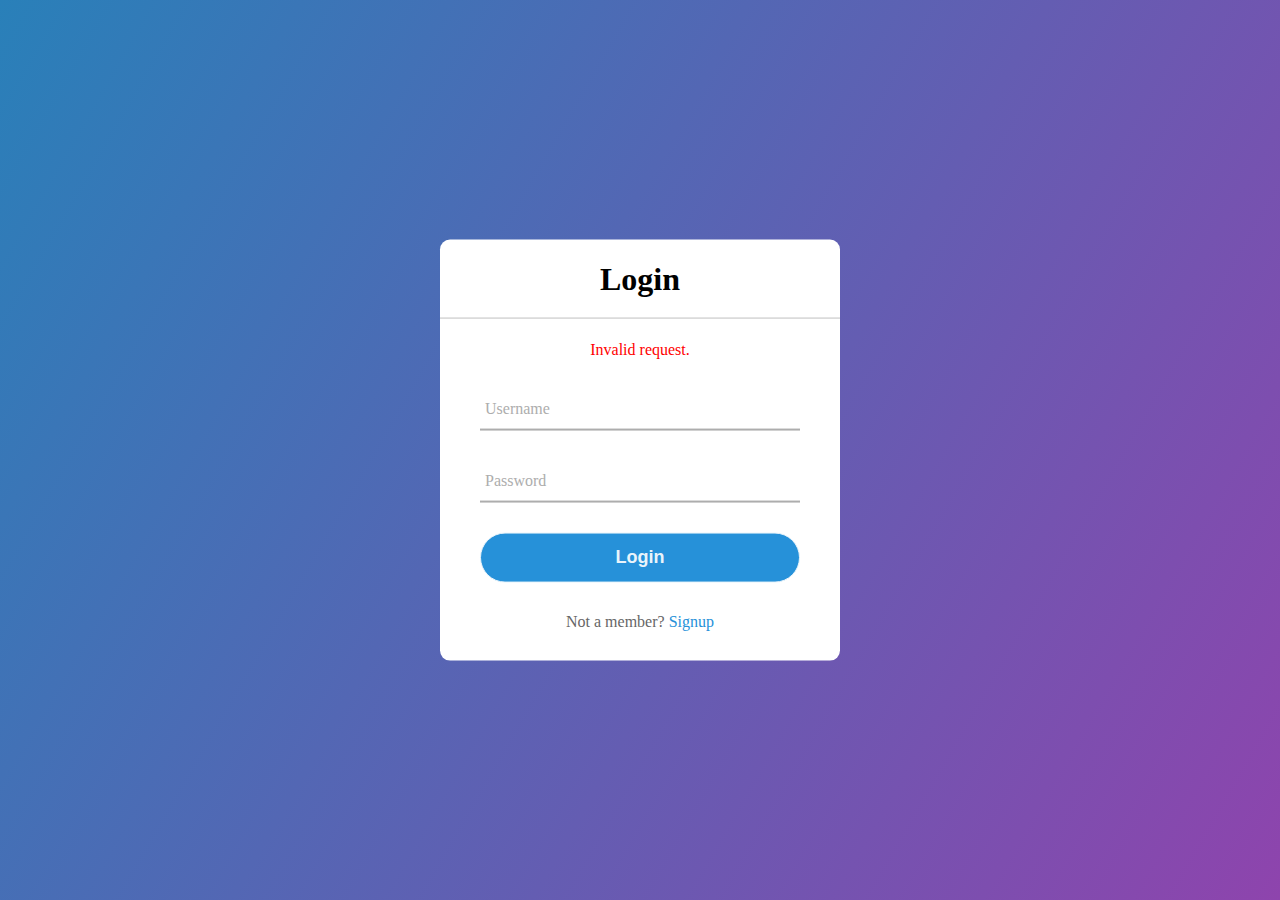
<file: capstone/login.html>
<!DOCTYPE html>
<html lang="en">
<head>
    <meta charset="UTF-8">
    <meta name="viewport" content="width=device-width, initial-scale=1.0">
    <title>Login</title>
    <style>
        body {
            margin: 0;
            padding: 0;
            font-family: montserrat;
            background: linear-gradient(120deg, #2980b9, #8e44ad);
            height: 100vh;
            overflow: hidden;
        }
        .center {
            position: absolute;
            top: 50%;
            left: 50%;
            transform: translate(-50%, -50%);
            width: 400px;
            background: white;
            border-radius: 10px;
        }
        .center h1 {
            text-align: center;
            padding: 0 0 20px 0;
            border-bottom: 1px solid silver;
        }
        .center form {
            padding: 0 40px;
            box-sizing: border-box;
        }
        form .txt_field {
            position: relative;
            border-bottom: 2px solid #adadad;
            margin: 30px 0;
        }
        .txt_field input {
            width: 100%;
            padding: 0 5px;
            height: 40px;
            font-size: 16px;
            border: none;
            background: none;
            outline: none;
        }
        .txt_field label {
            position: absolute;
            top: 50%;
            left: 5px;
            color: #adadad;
            transform: translateY(-50%);
            font-size: 16px;
            pointer-events: none;
            transition: .5s;
        }
        .txt_field span::before {
            content: '';
            position: absolute;
            top: 40px;
            left: 0;
            width: 100%;
            height: 2px;
            background: #2691d9;
        }
        .txt_field input:focus ~ label,
        .txt_field input:valid ~ label {
            top: -5px;
            color: #2691d9;
        }
        .txt_field input:focus ~ span::before,
        .txt_field input:valid ~ span::before {
            width: 100%;
        }
        input[type="submit"] {
            width: 100%;
            height: 50px;
            border: 1px solid;
            background: #2691d9;
            border-radius: 25px;
            font-size: 18px;
            color: #e9f4fb;
            font-weight: 700;
            cursor: pointer;
            outline: none;
        }
        input[type="submit"]:hover {
            border-color: #2691d9;
            transition: .5s;
        }
        .signup_link {
            margin: 30px 0;
            text-align: center;
            font-size: 16px;
            color: #666666;
        }
        .signup_link a {
            color: #2691d9;
            text-decoration: none;
        }
        .signup_link a:hover {
            text-decoration: underline;
        }
    </style>
</head>
<body>
    <div class="center">
        <h1>Login</h1>
        <div id="message" style="display: none; text-align: center; color: blue;">Login Successful! Click OK to continue.
            <button id="okButton">OK</button></div>
        <form action="/loginSubmit" method="post"> <!-- Change action attribute to /loginSubmit -->
            <div class="txt_field">
                <input type="text" name="Email" required>
                <label>Username</label>
            </div>
            <div class="txt_field">
                <input type="password" name="Password" required>
                <label>Password</label>
            </div>
            <input type="submit" value="Login">
            <div class="signup_link">
                Not a member? <a href="/signup.html">Signup</a> <!-- Link to your signup page -->
            </div>
        </form>
    </div>
    <script>
    document.addEventListener('DOMContentLoaded', () => {
    const messageDiv = document.getElementById('message');
    const urlParams = new URLSearchParams(window.location.search);
    const loginSuccess = urlParams.get('loginSuccess');

    if (loginSuccess === 'true') {
        messageDiv.style.color = 'blue';
        messageDiv.innerText = 'Login successful! Click OK to continue.';
        messageDiv.style.display = 'block';

        // Create the 'OK' button element
        const okButton = document.createElement('button');
        okButton.id = 'okButton';
        okButton.innerText = 'OK';
        messageDiv.appendChild(okButton);

        // Add a click event listener to the 'OK' button
        okButton.addEventListener('click', () => {
            window.location.href = '/index.html'; // Redirect to index.html
        });
    } else if (loginSuccess === 'false') {
        messageDiv.style.color = 'red';
        messageDiv.innerText = 'Login failed! Please try again later.';
        messageDiv.style.display = 'block';
    } else {
        messageDiv.style.color = 'red';
        messageDiv.innerText = 'Invalid request.';
        messageDiv.style.display = 'block';
    }
});

</script>
</body>    
</html>
</file>
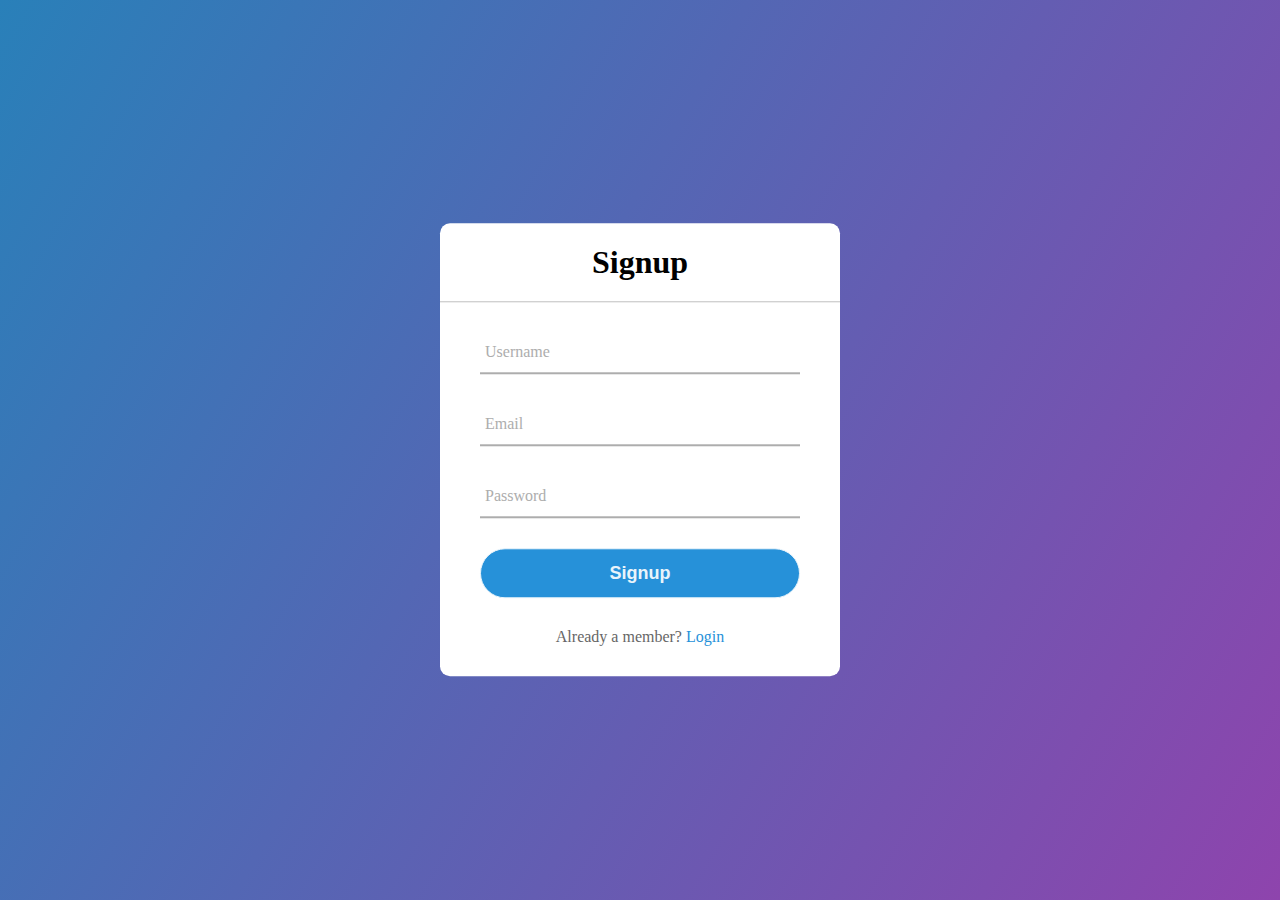
<file: capstone/signup.html>
<!DOCTYPE html>
<html lang="en">
<head>
    <meta charset="UTF-8">
    <meta name="viewport" content="width=device-width, initial-scale=1.0">
    <title>Signup</title>
    <style>
        body {
            margin: 0;
            padding: 0;
            font-family: montserrat;
            background: linear-gradient(120deg, #2980b9, #8e44ad);
            height: 100vh;
            overflow: hidden;
        }

        .center {
            position: absolute;
            top: 50%;
            left: 50%;
            transform: translate(-50%, -50%);
            width: 400px;
            background: white;
            border-radius: 10px;
        }

        .center h1 {
            text-align: center;
            padding: 0 0 20px 0;
            border-bottom: 1px solid silver;
        }

        .center form {
            padding: 0 40px;
            box-sizing: border-box;
        }

        form .txt_field {
            position: relative;
            border-bottom: 2px solid #adadad;
            margin: 30px 0;
        }

        .txt_field input {
            width: 100%;
            padding: 0 5px;
            height: 40px;
            font-size: 16px;
            border: none;
            background: none;
            outline: none;
        }

        .txt_field label {
            position: absolute;
            top: 50%;
            left: 5px;
            color: #adadad;
            transform: translateY(-50%);
            font-size: 16px;
            pointer-events: none;
            transition: .5s;
        }

        .txt_field span::before {
            content: '';
            position: absolute;
            top: 40px;
            left: 0;
            width: 100%;
            height: 2px;
            background: #2691d9;
        }

        .txt_field input:focus ~ label,
        .txt_field input:valid ~ label {
            top: -5px;
            color: #2691d9;
        }

        .txt_field input:focus ~ span::before,
        .txt_field input:valid ~ span::before {
            width: 100%;
        }

        input[type="submit"] {
            width: 100%;
            height: 50px;
            border: 1px solid;
            background: #2691d9;
            border-radius: 25px;
            font-size: 18px;
            color: #e9f4fb;
            font-weight: 700;
            cursor: pointer;
            outline: none;
        }

        input[type="submit"]:hover {
            border-color: #2691d9;
            transition: .5s;
        }

        .signup_link {
            margin: 30px 0;
            text-align: center;
            font-size: 16px;
            color: #666666;
        }

        .signup_link a {
            color: #2691d9;
            text-decoration: none;
        }

        .signup_link a:hover {
            text-decoration: underline;
        }
    </style>
</head>
<body>
    <div class="center">
        <h1>Signup</h1>
        <div id="message" style="display: none; text-align: center; color: blue;"></div>
        <form method="post" action="/signupSubmit">
            <div class="txt_field">
                <input type="text" name="Firstname" required>
                <label>Username</label>
            </div>
            <div class="txt_field">
                <input type="email" name="Email" required>
                <label>Email</label>
            </div>
            <div class="txt_field">
                <input type="password" name="Password" required>
                <label>Password</label>
            </div>
            <input type="submit" value="Signup">
            <div class="signup_link">
                Already a member? <a href="/login.html">Login</a>
            </div>
        </form>
    </div>
    <script>
        document.addEventListener('DOMContentLoaded', () => {
            const messageDiv = document.getElementById('message');
            const urlParams = new URLSearchParams(window.location.search);
            const signupSuccess = urlParams.get('signupSuccess');

            if (signupSuccess === 'true') {
                messageDiv.style.color = 'blue';
                messageDiv.innerText = 'Signup successful! Click OK to continue.';
                messageDiv.style.display = 'block';
                okButton.style.display = 'block';

                // Redirect to index.html after 3 seconds (3000 milliseconds)
                setTimeout(() => {
                    window.location.href = '/index.html'; // Redirect to index.html
                }, 2000);
            } else if (signupSuccess === 'false') {
                messageDiv.style.color = 'red';
                messageDiv.innerText = 'Email already registered.';
                messageDiv.style.display = 'block';
            }
        });
    </script>
</body>
</html>
</file>
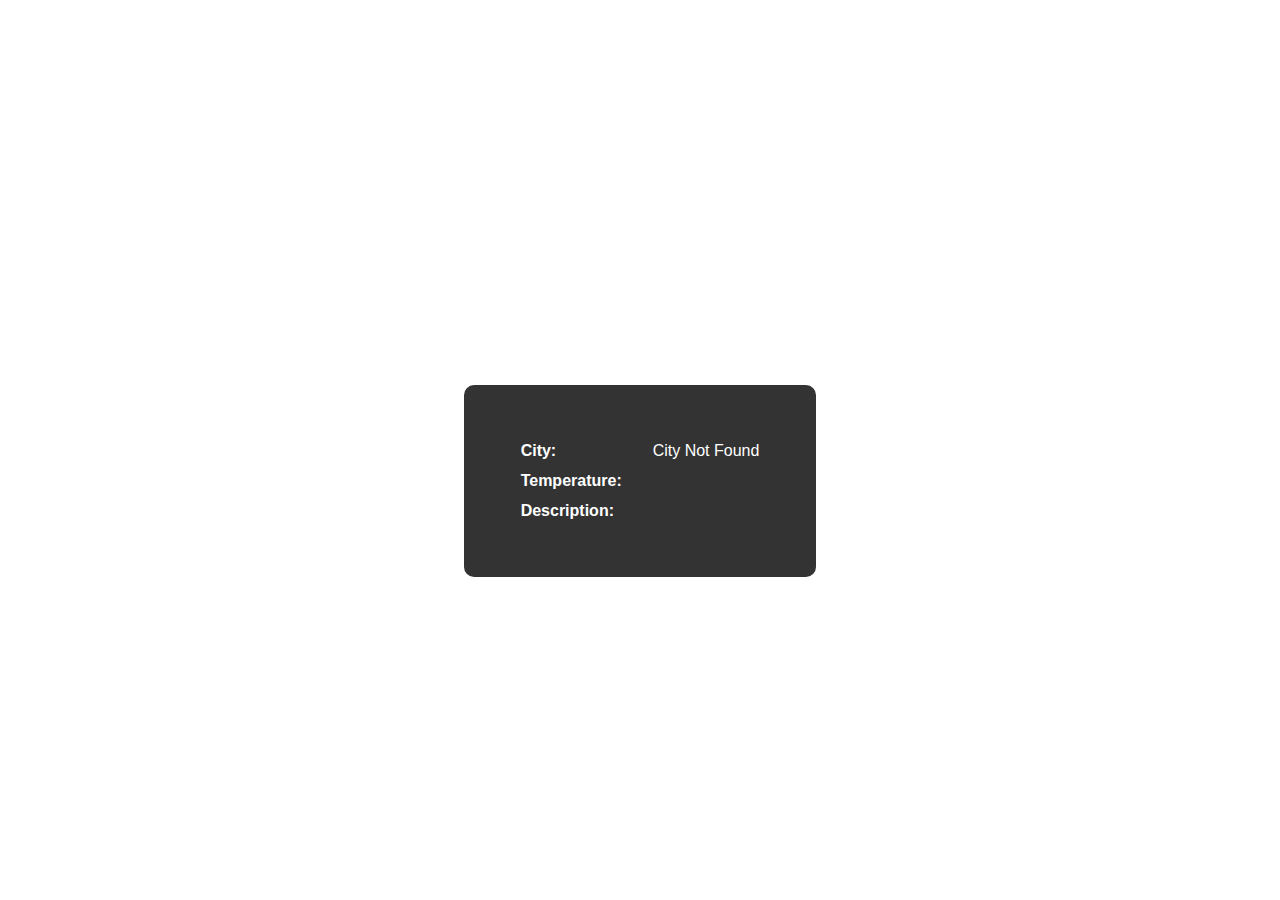
<file: capstone/weather.html>
<!DOCTYPE html>
<html lang="en">
<head>
    <meta charset="UTF-8">
    <meta name="viewport" content="width=device-width, initial-scale=1.0">
    <title>Weather Information</title>
    <style>
        /* Your CSS for displaying weather information */
        body {
            background-image: url('https://www.pixelstalk.net/wp-content/uploads/2016/07/Weather-Photo.jpg');
            background-size: cover;
            background-repeat: no-repeat;
            background-attachment: fixed;
            margin: 0;
            padding: 0;
            font-family: Arial, sans-serif;
        }

        /* Center the content horizontally and vertically */
        html, body {
            height: 100%;
            display: flex;
            flex-direction: column;
            align-items: center;
            justify-content: center;
            color: white;
        }

        /* Transparent box for weather information */
        .weather-box {
            background: rgba(0, 0, 0, 0.8); /* Add transparency to the background */
            margin: 10px;
            padding: 50px; /* Increase padding values to increase the box size */
            border-radius: 10px;
            text-align: center; /* Center text */
        }

        /* Style the weather information text */
        h1 {
            font-size: 25px;
            color: white;
        }

        table {
            width: 100%;
        }

        td {
            text-align: left;
            padding: 5px;
        }

        td span.label {
            font-weight: bold;
            display: inline-block;
            width: 120px; /* Adjust the width to align semicolons */
        }
    </style>
</head>
<body>
    <h1>Weather Information</h1>
    <div class="weather-box">
        <table>
            <tr>
                <td><span class="label">City:</span></td>
                <td><span id="city">City Name</span></td>
            </tr>
            <tr>
                <td><span class="label">Temperature:</span></td>
                <td><span id="temperature"></span></td>
            </tr>
            <tr>
                <td><span class="label">Description:</span></td>
                <td><span id="weatherDescription"></span></td>
            </tr>
        </table>
    </div>
    <script>
        // JavaScript code to fetch weather data based on the city name
        const city = getUrlParameter('city');
        const apiKey = '57b1a6fda823e66698a42ec5fb8d6c80'; // Replace with your OpenWeatherMap API key

        // Function to parse URL parameters
        function getUrlParameter(name) {
            name = name.replace(/[\[]/, '\\[').replace(/[\]]/, '\\]');
            const regex = new RegExp('[\\?&]' + name + '=([^&#]*)');
            const results = regex.exec(location.search);
            return results === null ? '' : decodeURIComponent(results[1].replace(/\+/g, ' '));
        }

        // Function to make an API request to fetch weather data
        async function fetchWeatherData(city) {
            try {
                const response = await fetch(`http://api.openweathermap.org/data/2.5/weather?q=${city}&appid=${apiKey}`);
                const data = await response.json();
                return data;
            } catch (error) {
                console.error("Error fetching weather data: ", error);
                return null;
            }
        }

        // Function to display weather data on the page
        async function displayWeatherData() {
            const weatherData = await fetchWeatherData(city);

            if (weatherData) {
                const temperature = Math.round(weatherData.main.temp - 273.15); // Convert to Celsius
                const weatherDescription = weatherData.weather[0].description;

                document.getElementById('city').textContent = city;
                document.getElementById('temperature').textContent = temperature + "°C";
                document.getElementById('weatherDescription').textContent = weatherDescription;
            } else {
                // Handle error or display a message if weather data couldn't be fetched
                document.getElementById('city').textContent = "City Not Found";
            }
        }

        // Call the function to display weather data when the page loads
        window.onload = displayWeatherData;
    </script>
</body>
</html>
</file>
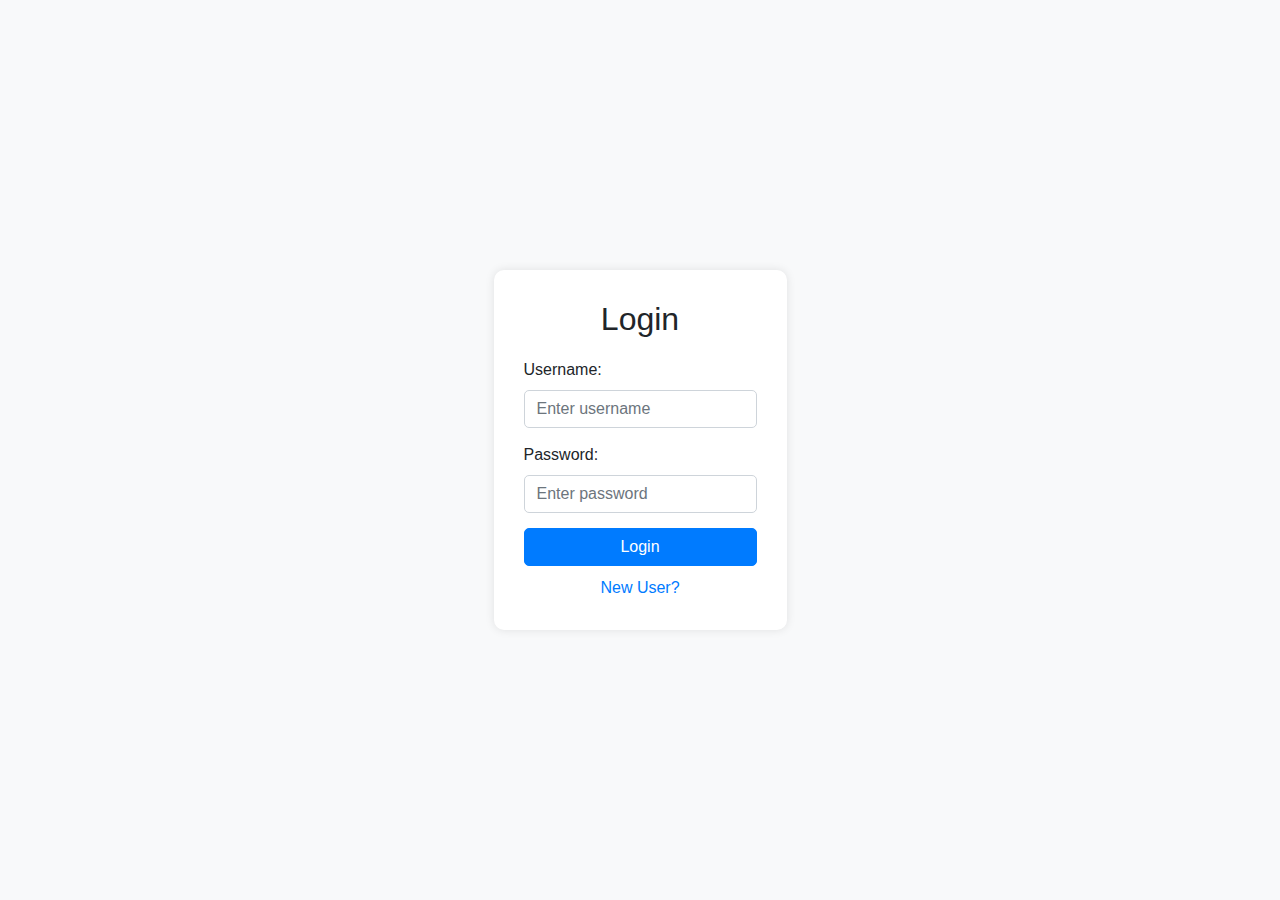
<file: final project/login.html>
<!--  
<!DOCTYPE html>
<html>
<head>
<meta charset="ISO-8859-1">
<title>Insert title here</title>
</head>
<body>
<form action="log" method="post">
UserName:<input type="text" name="uname"><br>
Password:<input type="password" name="pword"><br>
<input type="submit" value="login">
<a href="register.html">NewUser?</a></form>
</body>
</html>
-->

<!DOCTYPE html>
<html>
<head>
    <meta charset="ISO-8859-1">
    <title>Login Form</title>
    <!-- Bootstrap CSS -->
    <link href="https://maxcdn.bootstrapcdn.com/bootstrap/4.5.2/css/bootstrap.min.css" rel="stylesheet">
    <style>
        body {
            background-color: #f8f9fa;
            display: flex;
            justify-content: center;
            align-items: center;
            height: 100vh;
        }
        .login-container {
            background-color: white;
            padding: 30px;
            border-radius: 10px;
            box-shadow: 0 0 10px rgba(0, 0, 0, 0.1);
        }
        .login-container h2 {
            margin-bottom: 20px;
        }
        .login-container .form-group {
            margin-bottom: 15px;
        }
        .login-container .form-control {
            border-radius: 5px;
        }
        .login-container .btn {
            width: 100%;
            border-radius: 5px;
        }
        .login-container .register-link {
            display: block;
            text-align: center;
            margin-top: 10px;
        }
    </style>
</head>
<body>
    <div class="login-container">
        <h2 class="text-center">Login</h2>
        <form action="log" method="post">
            <div class="form-group">
                <label for="uname">Username:</label>
                <input type="text" class="form-control" id="uname" name="uname" placeholder="Enter username">
            </div>
            <div class="form-group">
                <label for="pword">Password:</label>
                <input type="password" class="form-control" id="pword" name="pword" placeholder="Enter password">
            </div>
            <button type="submit" class="btn btn-primary">Login</button>
            <a href="register.html" class="register-link">New User?</a>
        </form>
    </div>

    <!-- Bootstrap JS and dependencies -->
    <script src="https://code.jquery.com/jquery-3.5.1.slim.min.js"></script>
    <script src="https://cdn.jsdelivr.net/npm/@popperjs/core@2.9.2/dist/umd/popper.min.js"></script>
    <script src="https://maxcdn.bootstrapcdn.com/bootstrap/4.5.2/js/bootstrap.min.js"></script>
</body>
</html>
</file>
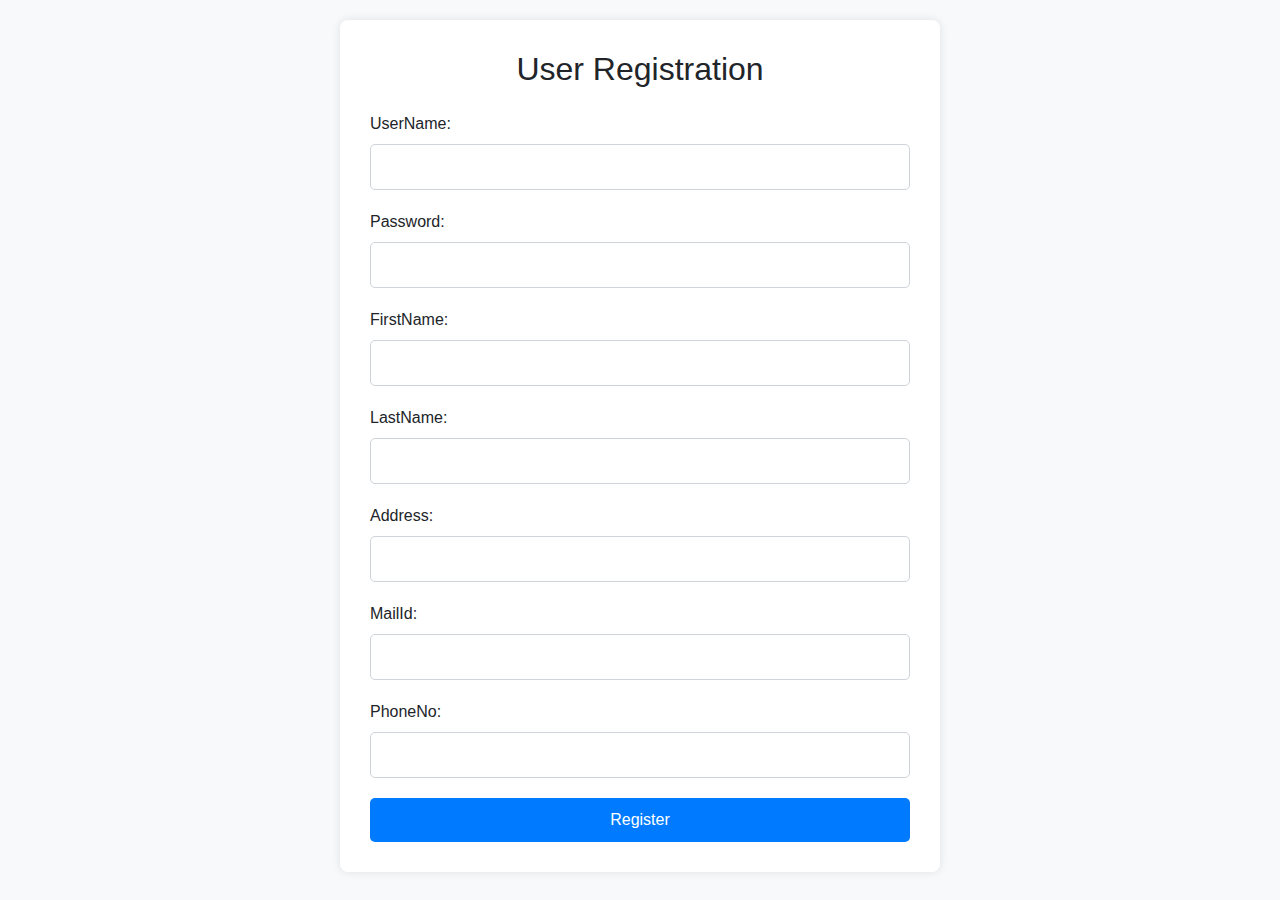
<file: final project/register.html>
<!--  
<!DOCTYPE html>
<html>
<head>
<meta charset="ISO-8859-1">
<title>Insert title here</title>
</head>
<body>
<form action="reg" method="post">
UserName:<input type="text" name="uname"><br>
Password:<input type="password" name="pword"><br>
FirstName:<input type="text" name="fname"><br>
LastName:<input type="text" name="lname"><br>
Address:<input type="text" name="addr"><br>
MailId:<input type="text" name="mid"><br>
PhoneNo:<input type="text" name="phno"><br>
<input type="submit" value="Register">
</form>
</body>
</html>
-->

<!DOCTYPE html>
<html lang="en">
<head>
    <meta charset="UTF-8">
    <meta name="viewport" content="width=device-width, initial-scale=1.0">
    <title>User Registration</title>
    <!-- Bootstrap CSS -->
    <link href="https://maxcdn.bootstrapcdn.com/bootstrap/4.5.2/css/bootstrap.min.css" rel="stylesheet">
    <style>
        body {
            background-color: #f8f9fa;
            padding: 20px;
            font-family: Arial, sans-serif;
        }
        .container {
            max-width: 600px;
            background-color: #ffffff;
            padding: 30px;
            border-radius: 8px;
            box-shadow: 0 0 10px rgba(0, 0, 0, 0.1);
        }
        .form-group {
            margin-bottom: 20px;
        }
        input[type="text"], input[type="password"] {
            width: 100%;
            padding: 10px;
            border: 1px solid #ced4da;
            border-radius: 5px;
        }
        input[type="submit"] {
            width: 100%;
            padding: 10px;
            border: none;
            background-color: #007bff;
            color: white;
            border-radius: 5px;
            cursor: pointer;
        }
        input[type="submit"]:hover {
            background-color: #0056b3;
        }
    </style>
</head>
<body>
    <div class="container">
        <h2 class="text-center mb-4">User Registration</h2>
        <form action="reg" method="post">
            <div class="form-group">
                <label for="uname">UserName:</label>
                <input type="text" id="uname" name="uname" required>
            </div>
            <div class="form-group">
                <label for="pword">Password:</label>
                <input type="password" id="pword" name="pword" required>
            </div>
            <div class="form-group">
                <label for="fname">FirstName:</label>
                <input type="text" id="fname" name="fname" required>
            </div>
            <div class="form-group">
                <label for="lname">LastName:</label>
                <input type="text" id="lname" name="lname" required>
            </div>
            <div class="form-group">
                <label for="addr">Address:</label>
                <input type="text" id="addr" name="addr" required>
            </div>
            <div class="form-group">
                <label for="mid">MailId:</label>
                <input type="text" id="mid" name="mid" required>
            </div>
            <div class="form-group">
                <label for="phno">PhoneNo:</label>
                <input type="text" id="phno" name="phno" required>
            </div>
            <input type="submit" value="Register">
        </form>
    </div>

    <!-- Bootstrap JS and dependencies (not required for this page but for completeness) -->
    <script src="https://code.jquery.com/jquery-3.5.1.slim.min.js"></script>
    <script src="https://cdn.jsdelivr.net/npm/@popperjs/core@2.9.2/dist/umd/popper.min.js"></script>
    <script src="https://maxcdn.bootstrapcdn.com/bootstrap/4.5.2/js/bootstrap.min.js"></script>
</body>
</html>
</file>
